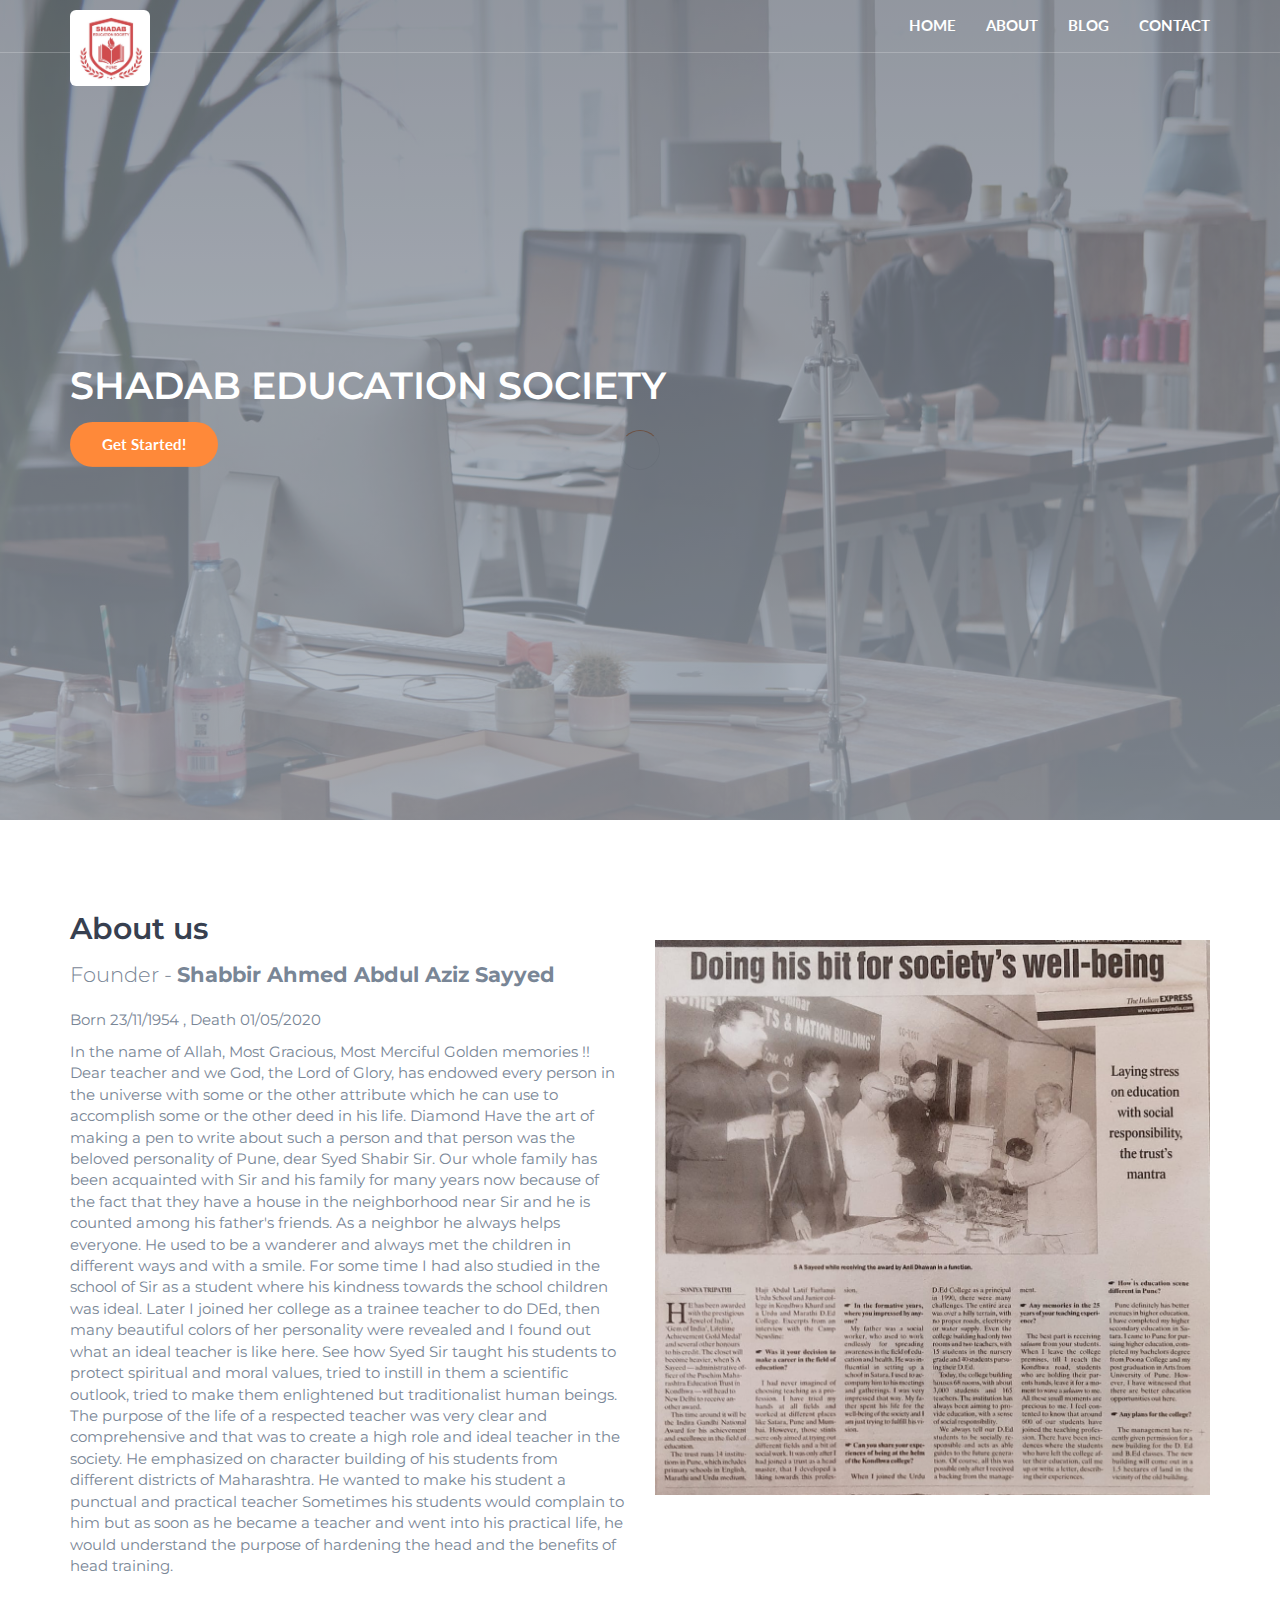
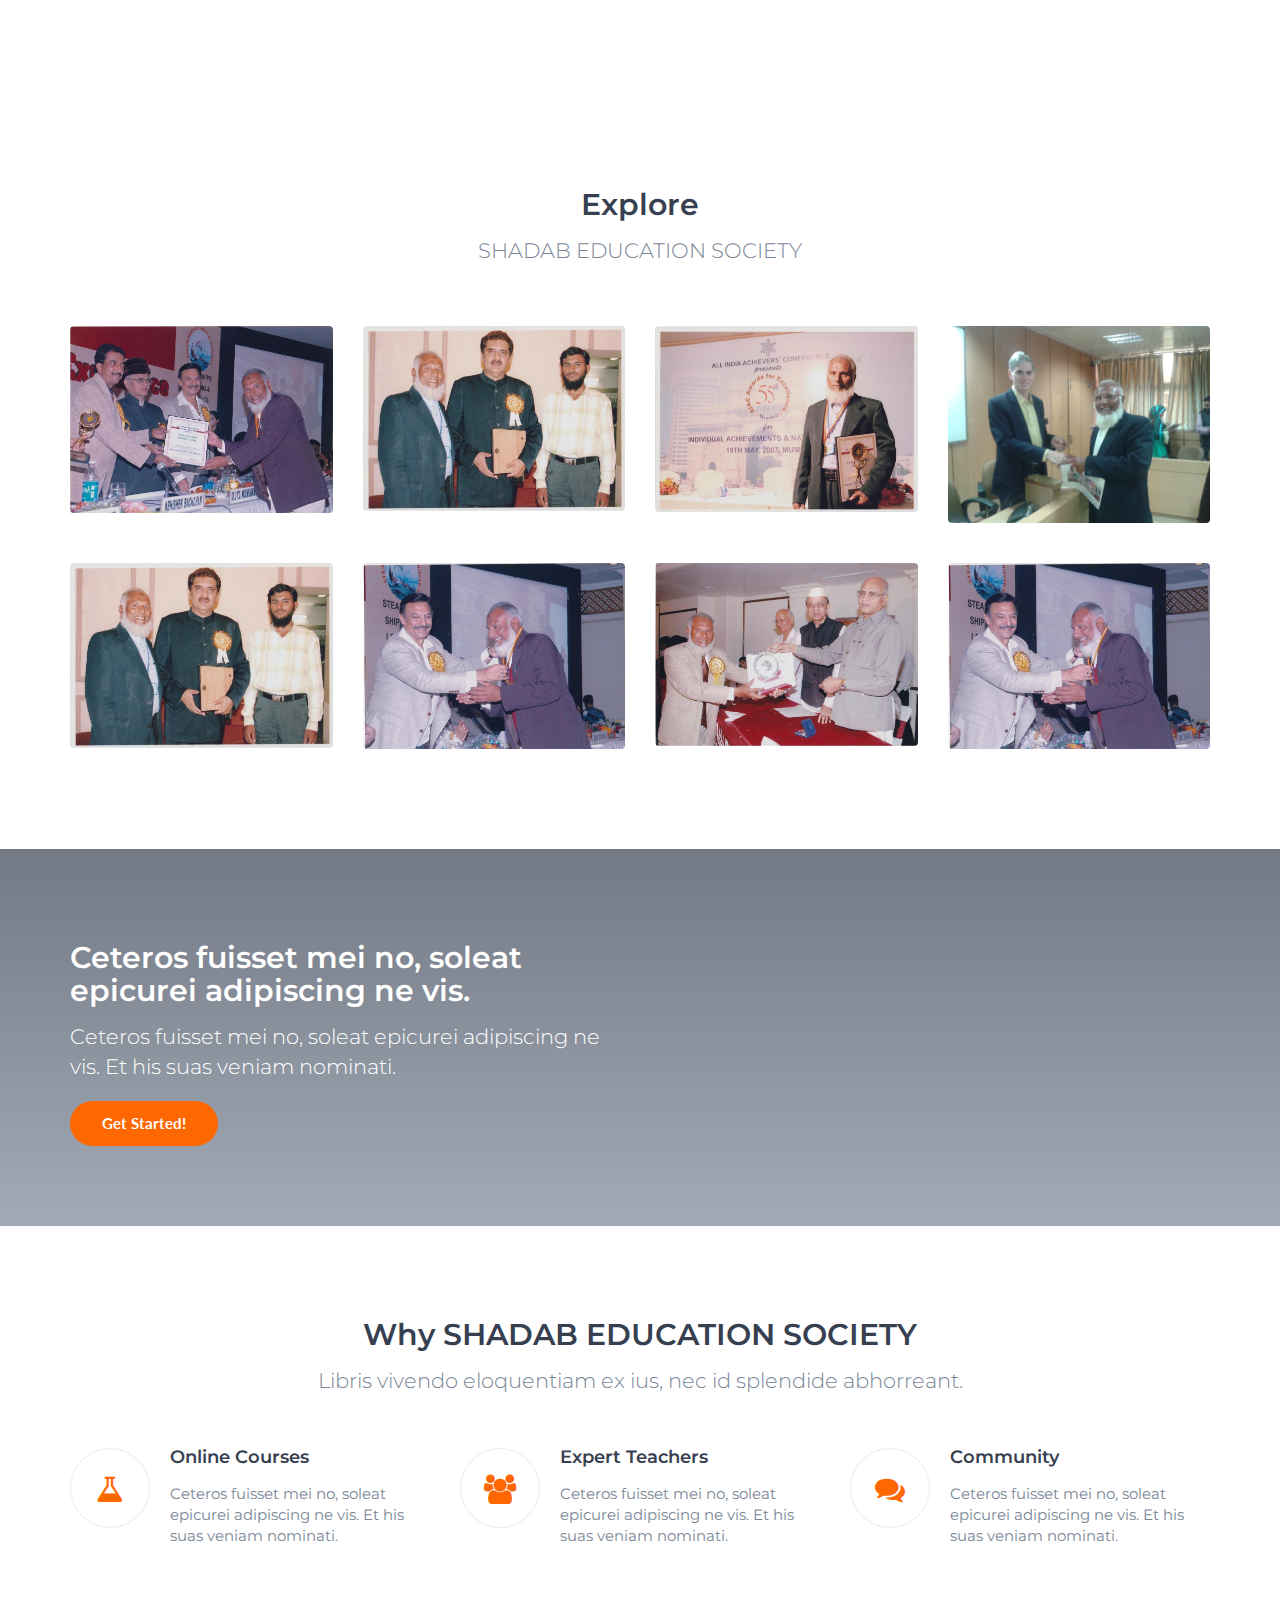
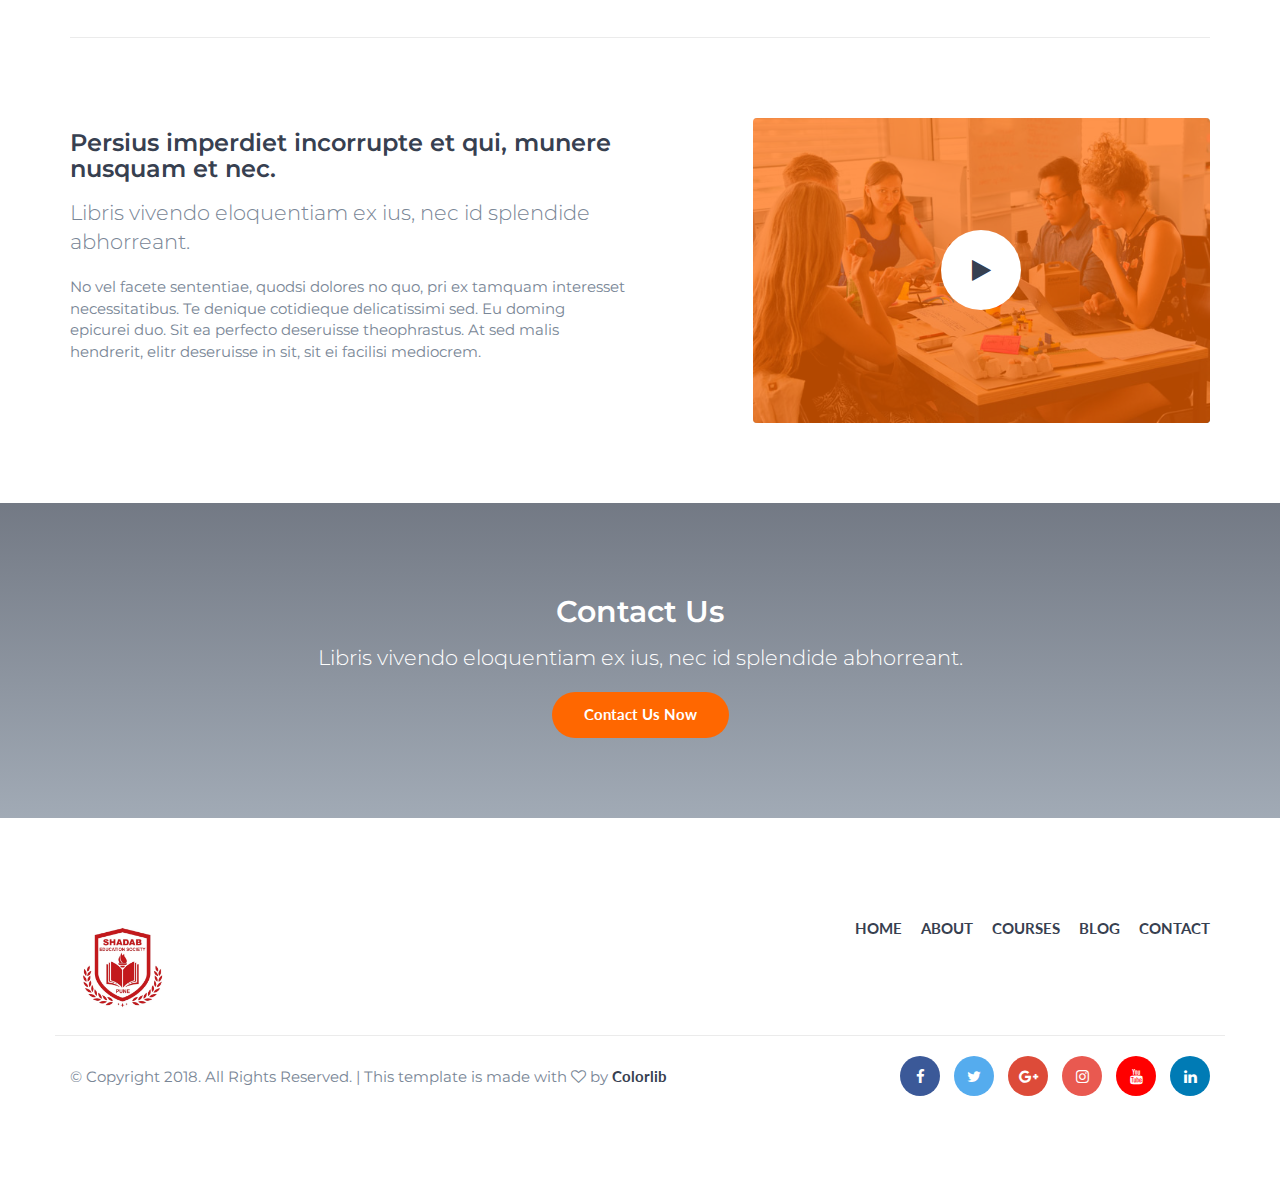
<file: index.html>
<!DOCTYPE html>
<html lang="en">
	<head>
		<meta charset="utf-8">
		<meta http-equiv="X-UA-Compatible" content="IE=edge">
		<meta name="viewport" content="width=device-width, initial-scale=1">
		 <!-- The above 3 meta tags *must* come first in the head; any other head content must come *after* these tags -->

		<title>SHADAB EDUCATION SOCIETY</title>

		<!-- Google font -->
		<link href="https://fonts.googleapis.com/css?family=Lato:700%7CMontserrat:400,600" rel="stylesheet">

		<!-- Bootstrap -->
		<link type="text/css" rel="stylesheet" href="css/bootstrap.min.css"/>

		<!-- Font Awesome Icon -->
		<link rel="stylesheet" href="css/font-awesome.min.css">

		<!-- Custom stlylesheet -->
		<link type="text/css" rel="stylesheet" href="css/style.css"/>

		<!-- HTML5 shim and Respond.js for IE8 support of HTML5 elements and media queries -->
		<!-- WARNING: Respond.js doesn't work if you view the page via file:// -->
		<!--[if lt IE 9]>
		  <script src="https://oss.maxcdn.com/html5shiv/3.7.3/html5shiv.min.js"></script>
		  <script src="https://oss.maxcdn.com/respond/1.4.2/respond.min.js"></script>
		<![endif]-->

    </head>
	<body>

		<!-- Header -->
		<header id="header" class="transparent-nav">
			<div class="container">

				<div class="navbar-header">
					<!-- Logo -->
					<div class="navbar-brand">
						<a class="logo" href="index.html">
							<img src="./img/logo.jpeg" alt="logo">
						</a>
					</div>
					<!-- /Logo -->

					<!-- Mobile toggle -->
					<button class="navbar-toggle">
						<span></span>
					</button>
					<!-- /Mobile toggle -->
				</div>

				<!-- Navigation -->
				<nav id="nav">
					<ul class="main-menu nav navbar-nav navbar-right">
						<li><a href="index.html">Home</a></li>
						<li><a href="#about">About</a></li>
						<!-- <li><a href="#">Courses</a></li> -->
						<li><a href="#">Blog</a></li>
						<li><a href="contact.html">Contact</a></li>
					</ul>
				</nav>
				<!-- /Navigation -->

			</div>
		</header>
		<!-- /Header -->

		<!-- Home -->
		<div id="home" class="hero-area">

			<!-- Backgound Image -->
			<div class="bg-image bg-parallax overlay" style="background-image:url(./img/home-background.jpg)"></div>
			<!-- /Backgound Image -->

			<div class="home-wrapper">
				<div class="container">
					<div class="row">
						<div class="col-md-8">
							<h1 class="white-text">SHADAB EDUCATION SOCIETY</h1>
							<!-- <p class="lead white-text">Founder -
								<b>Shabbir Ahmed Abdul Aziz Sayyed</b></p>
								<p>	<small>Born 23/11/1954 , Death 01/05/2020</small></p> -->
							<a class="main-button icon-button" href="#">Get Started!</a>
						</div>
					</div>
				</div>
			</div>

		</div>
		<!-- /Home -->

		<!-- About -->
		<div id="about" class="section">

			<!-- container -->
			<div class="container">

				<!-- row -->
				<div class="row">

					<div class="col-md-6">
						<div class="section-header">
							<h2>About us</h2>
							<p class="lead">Founder -
								<b>Shabbir Ahmed Abdul Aziz Sayyed</b></p>
								<p>Born 23/11/1954 , Death 01/05/2020</p>
								<p>
									In the name of Allah, Most Gracious, Most Merciful
                     Golden memories !! Dear teacher and we

God, the Lord of Glory, has endowed every person in the universe with some or the other attribute which he can use to accomplish some or the other deed in his life. Diamond Have the art of making a pen to write about such a person and that person was the beloved personality of Pune, dear Syed Shabir Sir.
Our whole family has been acquainted with Sir and his family for many years now because of the fact that they have a house in the neighborhood near Sir and he is counted among his father's friends. As a neighbor he always helps everyone.
He used to be a wanderer and always met the children in different ways and with a smile. For some time I had also studied in the school of Sir as a student where his kindness towards the school children was ideal. Later I joined her college as a trainee teacher to do DEd, then many beautiful colors of her personality were revealed and I found out what an ideal teacher is like here.
See how Syed Sir taught his students to protect spiritual and moral values, tried to instill in them a scientific outlook, tried to make them enlightened but traditionalist human beings.
The purpose of the life of a respected teacher was very clear and comprehensive and that was to create a high role and ideal teacher in the society. He emphasized on character building of his students from different districts of Maharashtra. He wanted to make his student a punctual and practical teacher Sometimes his students would complain to him but as soon as he became a teacher and went into his practical life, he would understand the purpose of hardening the head and the benefits of head training.
								</p>
						</div>

						<!-- feature
						<div class="feature">
							<i class="feature-icon fa fa-flask"></i>
							<div class="feature-content">
								<h4>Online Courses </h4>
								<p>Ceteros fuisset mei no, soleat epicurei adipiscing ne vis. Et his suas veniam nominati.</p>
							</div>
						</div>
						<!-- /feature -->

						<!-- feature -->
						<!-- <div class="feature">
							<i class="feature-icon fa fa-users"></i>
							<div class="feature-content">
								<h4>Expert Teachers</h4>
								<p>Ceteros fuisset mei no, soleat epicurei adipiscing ne vis. Et his suas veniam nominati.</p>
							</div>
						</div> -->
						<!-- /feature -->

						<!-- feature -->
						<!-- <div class="feature">
							<i class="feature-icon fa fa-comments"></i>
							<div class="feature-content">
								<h4>Community</h4>
								<p>Ceteros fuisset mei no, soleat epicurei adipiscing ne vis. Et his suas veniam nominati.</p>
							</div>
						</div> -->
						<!-- /feature --> 

					</div>

					<div class="col-md-6">
						<div class="about-img">
							<img src="./img/pic1.jpeg" alt="">
						</div>
					</div>

				</div>
				<!-- row -->

			</div>
			<!-- container -->
		</div>
		<!-- /About -->

		<!-- Courses -->
		<div id="courses" class="section">

			<!-- container -->
			<div class="container">

				<!-- row -->
				<div class="row">
					<div class="section-header text-center">
						<h2>Explore</h2>
						<p class="lead">SHADAB EDUCATION SOCIETY</p>
					</div>
				</div>
				<!-- /row -->

				<!-- courses -->
				<div id="courses-wrapper">

					<!-- row -->
					<div class="row">

						<!-- single course -->
						<div class="col-md-3 col-sm-6 col-xs-6">
							<div class="course">
								<a href="https://taleemisafar.blogspot.com/2020/10/blog-post.html" target="_blank" class="course-img">
									<img src="./img/link1.jpeg" alt="">
									<i class="course-link-icon fa fa-link"></i>
								</a>
								<!-- <a class="course-title" href="#">Beginner to Pro in Excel: Financial Modeling and Valuation</a>
								<div class="course-details">
									<span class="course-category">Business</span>
									<span class="course-price course-free">Free</span>
								</div> -->
							</div>
						</div>
						<!-- /single course -->

						<!-- single course -->
						<div class="col-md-3 col-sm-6 col-xs-6">
							<div class="course">
								<a href="https://taleemisafar.blogspot.com/2020/11/blog-post_10.html?m=1" target="_blank" class="course-img">
									<img src="./img/link2.jpeg" alt="">
									<i class="course-link-icon fa fa-link"></i>
								</a>
								<!-- <a class="course-title" href="#">Introduction to CSS </a>
								<div class="course-details">
									<span class="course-category">Web Design</span>
									<span class="course-price course-premium">Premium</span>
								</div> -->
							</div>
						</div>
						<!-- /single course -->

						<!-- single course -->
						<div class="col-md-3 col-sm-6 col-xs-6">
							<div class="course">
								<a href="https://taleemisafar.blogspot.com/2020/11/blog-post_10.html?m=1" target="_blank"  class="course-img">
									<img src="./img/link5.jpeg" alt="">
									<i class="course-link-icon fa fa-link"></i>
								</a>
								<!-- <a class="course-title" href="#">The Ultimate Drawing Course | From Beginner To Advanced</a> -->
								<!-- <div class="course-details">
									<span class="course-category">Drawing</span>
									<span class="course-price course-premium">Premium</span>
								</div> -->
							</div>
						</div>
						<!-- /single course -->

						<div class="col-md-3 col-sm-6 col-xs-6">
							<div class="course">
								<a href="https://taleemisafar.blogspot.com/2020/10/blog-post.html" target="_blank"  class="course-img">
									<img src="./img/link4.jpeg" alt="">
									<i class="course-link-icon fa fa-link"></i>
								</a>
								<!-- <a class="course-title" href="#">The Complete Web Development Course</a>
								<div class="course-details">
									<span class="course-category">Web Development</span>
									<span class="course-price course-free">Free</span>
								</div> -->
							</div>
						</div>
						<!-- /single course -->

					</div>
					<!-- /row -->

					<!-- row -->
					<div class="row">

						<!-- single course -->
						<div class="col-md-3 col-sm-6 col-xs-6">
							<div class="course">
								<a href="https://taleemisafar.blogspot.com/2020/10/blog-post.html" target="_blank"  class="course-img">
									<img src="./img/link6.jpeg" alt="">
									<i class="course-link-icon fa fa-link"></i>
								</a>
								<!-- <a class="course-title" href="#">PHP Tips, Tricks, and Techniques</a>
								<div class="course-details">
									<span class="course-category">Web Development</span>
									<span class="course-price course-free">Free</span>
								</div> -->
							</div>
						</div>
						<!-- /single course -->

						<!-- single course -->
						<div class="col-md-3 col-sm-6 col-xs-6">
							<div class="course">
								<a href="https://taleemisafar.blogspot.com/2020/11/blog-post_10.html?m=1" target="_blank"  class="course-img">
									<img src="./img/link7.jpeg" alt="">
									<i class="course-link-icon fa fa-link"></i>
								</a>
								<!-- <a class="course-title" href="#">All You Need To Know About Web Design</a>
								<div class="course-details">
									<span class="course-category">Web Design</span>
									<span class="course-price course-free">Free</span>
								</div> -->
							</div>
						</div>
						<!-- /single course -->

						<!-- single course -->
						<div class="col-md-3 col-sm-6 col-xs-6">
							<div class="course">
								<a href="https://taleemisafar.blogspot.com/2020/10/blog-post.html" target="_blank"  class="course-img">
									<img src="./img/link8.jpeg" alt="">
									<i class="course-link-icon fa fa-link"></i>
								</a>
								<!-- <a class="course-title" href="#">How to Get Started in Photography</a>
								<div class="course-details">
									<span class="course-category">Photography</span>
									<span class="course-price course-free">Free</span>
								</div> -->
							</div>
						</div>
						<!-- /single course -->


						<!-- single course -->
						<div class="col-md-3 col-sm-6 col-xs-6">
							<div class="course">
								<a href="https://taleemisafar.blogspot.com/2020/11/blog-post_10.html?m=1" target="_blank"  class="course-img">
									<img src="./img/link9.jpeg" alt="">
									<i class="course-link-icon fa fa-link"></i>
								</a>
								<!-- <a class="course-title" href="#">Typography From A to Z</a>
								<div class="course-details">
									<span class="course-category">Typography</span>
									<span class="course-price course-free">Free</span>
								</div> -->
							</div>
						</div>
						<!-- /single course -->

					</div>
					<!-- /row -->

				</div>
				<!-- /courses -->

				<!-- <div class="row">
					<div class="center-btn">
						<a class="main-button icon-button" href="#">More Courses</a>
					</div>
				</div> -->

			</div>
			<!-- container -->

		</div>
		<!-- /Courses -->

		<!-- Call To Action -->
		<div id="cta" class="section">

			<!-- Backgound Image -->
			<div class="bg-image bg-parallax overlay" style="background-image:url(./img/cta1-background.jpg)"></div>
			<!-- /Backgound Image -->

			<!-- container -->
			<div class="container">

				<!-- row -->
				<div class="row">

					<div class="col-md-6">
						<h2 class="white-text">Ceteros fuisset mei no, soleat epicurei adipiscing ne vis.</h2>
						<p class="lead white-text">Ceteros fuisset mei no, soleat epicurei adipiscing ne vis. Et his suas veniam nominati.</p>
						<a class="main-button icon-button" href="#">Get Started!</a>
					</div>

				</div>
				<!-- /row -->

			</div>
			<!-- /container -->

		</div>
		<!-- /Call To Action -->

		<!-- Why us -->
		<div id="why-us" class="section">

			<!-- container -->
			<div class="container">

				<!-- row -->
				<div class="row">
					<div class="section-header text-center">
						<h2>Why SHADAB EDUCATION SOCIETY </h2>
						<p class="lead">Libris vivendo eloquentiam ex ius, nec id splendide abhorreant.</p>
					</div>

					<!-- feature -->
					<div class="col-md-4">
						<div class="feature">
							<i class="feature-icon fa fa-flask"></i>
							<div class="feature-content">
								<h4>Online Courses</h4>
								<p>Ceteros fuisset mei no, soleat epicurei adipiscing ne vis. Et his suas veniam nominati.</p>
							</div>
						</div>
					</div>
					<!-- /feature -->

					<!-- feature -->
					<div class="col-md-4">
						<div class="feature">
							<i class="feature-icon fa fa-users"></i>
							<div class="feature-content">
								<h4>Expert Teachers</h4>
								<p>Ceteros fuisset mei no, soleat epicurei adipiscing ne vis. Et his suas veniam nominati.</p>
							</div>
						</div>
					</div>
					<!-- /feature -->

					<!-- feature -->
					<div class="col-md-4">
						<div class="feature">
							<i class="feature-icon fa fa-comments"></i>
							<div class="feature-content">
								<h4>Community</h4>
								<p>Ceteros fuisset mei no, soleat epicurei adipiscing ne vis. Et his suas veniam nominati.</p>
							</div>
						</div>
					</div>
					<!-- /feature -->

				</div>
				<!-- /row -->

				<hr class="section-hr">

				<!-- row -->
				<div class="row">

					<div class="col-md-6">
						<h3>Persius imperdiet incorrupte et qui, munere nusquam et nec.</h3>
						<p class="lead">Libris vivendo eloquentiam ex ius, nec id splendide abhorreant.</p>
						<p>No vel facete sententiae, quodsi dolores no quo, pri ex tamquam interesset necessitatibus. Te denique cotidieque delicatissimi sed. Eu doming epicurei duo. Sit ea perfecto deseruisse theophrastus. At sed malis hendrerit, elitr deseruisse in sit, sit ei facilisi mediocrem.</p>
					</div>

					<div class="col-md-5 col-md-offset-1">
						<a class="about-video" href="#">
							<img src="./img/about-video.jpg" alt="">
							<i class="play-icon fa fa-play"></i>
						</a>
					</div>

				</div>
				<!-- /row -->

			</div>
			<!-- /container -->

		</div>
		<!-- /Why us -->

		<!-- Contact CTA -->
		<div id="contact-cta" class="section">

			<!-- Backgound Image -->
			<div class="bg-image bg-parallax overlay" style="background-image:url(./img/cta2-background.jpg)"></div>
			<!-- Backgound Image -->

			<!-- container -->
			<div class="container">

				<!-- row -->
				<div class="row">

					<div class="col-md-8 col-md-offset-2 text-center">
						<h2 class="white-text">Contact Us</h2>
						<p class="lead white-text">Libris vivendo eloquentiam ex ius, nec id splendide abhorreant.</p>
						<a class="main-button icon-button" href="contact.html">Contact Us Now</a>
					</div>

				</div>
				<!-- /row -->

			</div>
			<!-- /container -->

		</div>
		<!-- /Contact CTA -->

		<!-- Footer -->
		<footer id="footer" class="section">

			<!-- container -->
			<div class="container">

				<!-- row -->
				<div class="row">

					<!-- footer logo -->
					<div class="col-md-6">
						<div class="footer-logo">
							<a class="logo" href="index.html">
								<img src="./img/logo.jpeg" alt="logo" class="logo-footer">
							</a>
						</div>
					</div>
					<!-- footer logo -->

					<!-- footer nav -->
					<div class="col-md-6">
						<ul class="footer-nav">
							<li><a href="index.html">Home</a></li>
							<li><a href="#">About</a></li>
							<li><a href="#">Courses</a></li>
							<li><a href="blog.html">Blog</a></li>
							<li><a href="contact.html">Contact</a></li>
						</ul>
					</div>
					<!-- /footer nav -->

				</div>
				<!-- /row -->

				<!-- row -->
				<div id="bottom-footer" class="row">

					<!-- social -->
					<div class="col-md-4 col-md-push-8">
						<ul class="footer-social">
							<li><a href="#" class="facebook"><i class="fa fa-facebook"></i></a></li>
							<li><a href="#" class="twitter"><i class="fa fa-twitter"></i></a></li>
							<li><a href="#" class="google-plus"><i class="fa fa-google-plus"></i></a></li>
							<li><a href="#" class="instagram"><i class="fa fa-instagram"></i></a></li>
							<li><a href="#" class="youtube"><i class="fa fa-youtube"></i></a></li>
							<li><a href="#" class="linkedin"><i class="fa fa-linkedin"></i></a></li>
						</ul>
					</div>
					<!-- /social -->

					<!-- copyright -->
					<div class="col-md-8 col-md-pull-4">
						<div class="footer-copyright">
							<span>&copy; Copyright 2018. All Rights Reserved. | This template is made with <i class="fa fa-heart-o" aria-hidden="true"></i> by <a href="https://colorlib.com">Colorlib</a></span>
						</div>
					</div>
					<!-- /copyright -->

				</div>
				<!-- row -->

			</div>
			<!-- /container -->

		</footer>
		<!-- /Footer -->

		<!-- preloader -->
		<div id='preloader'><div class='preloader'></div></div>
		<!-- /preloader -->


		<!-- jQuery Plugins -->
		<script type="text/javascript" src="js/jquery.min.js"></script>
		<script type="text/javascript" src="js/bootstrap.min.js"></script>
		<script type="text/javascript" src="js/main.js"></script>

	</body>
</html>
</file>
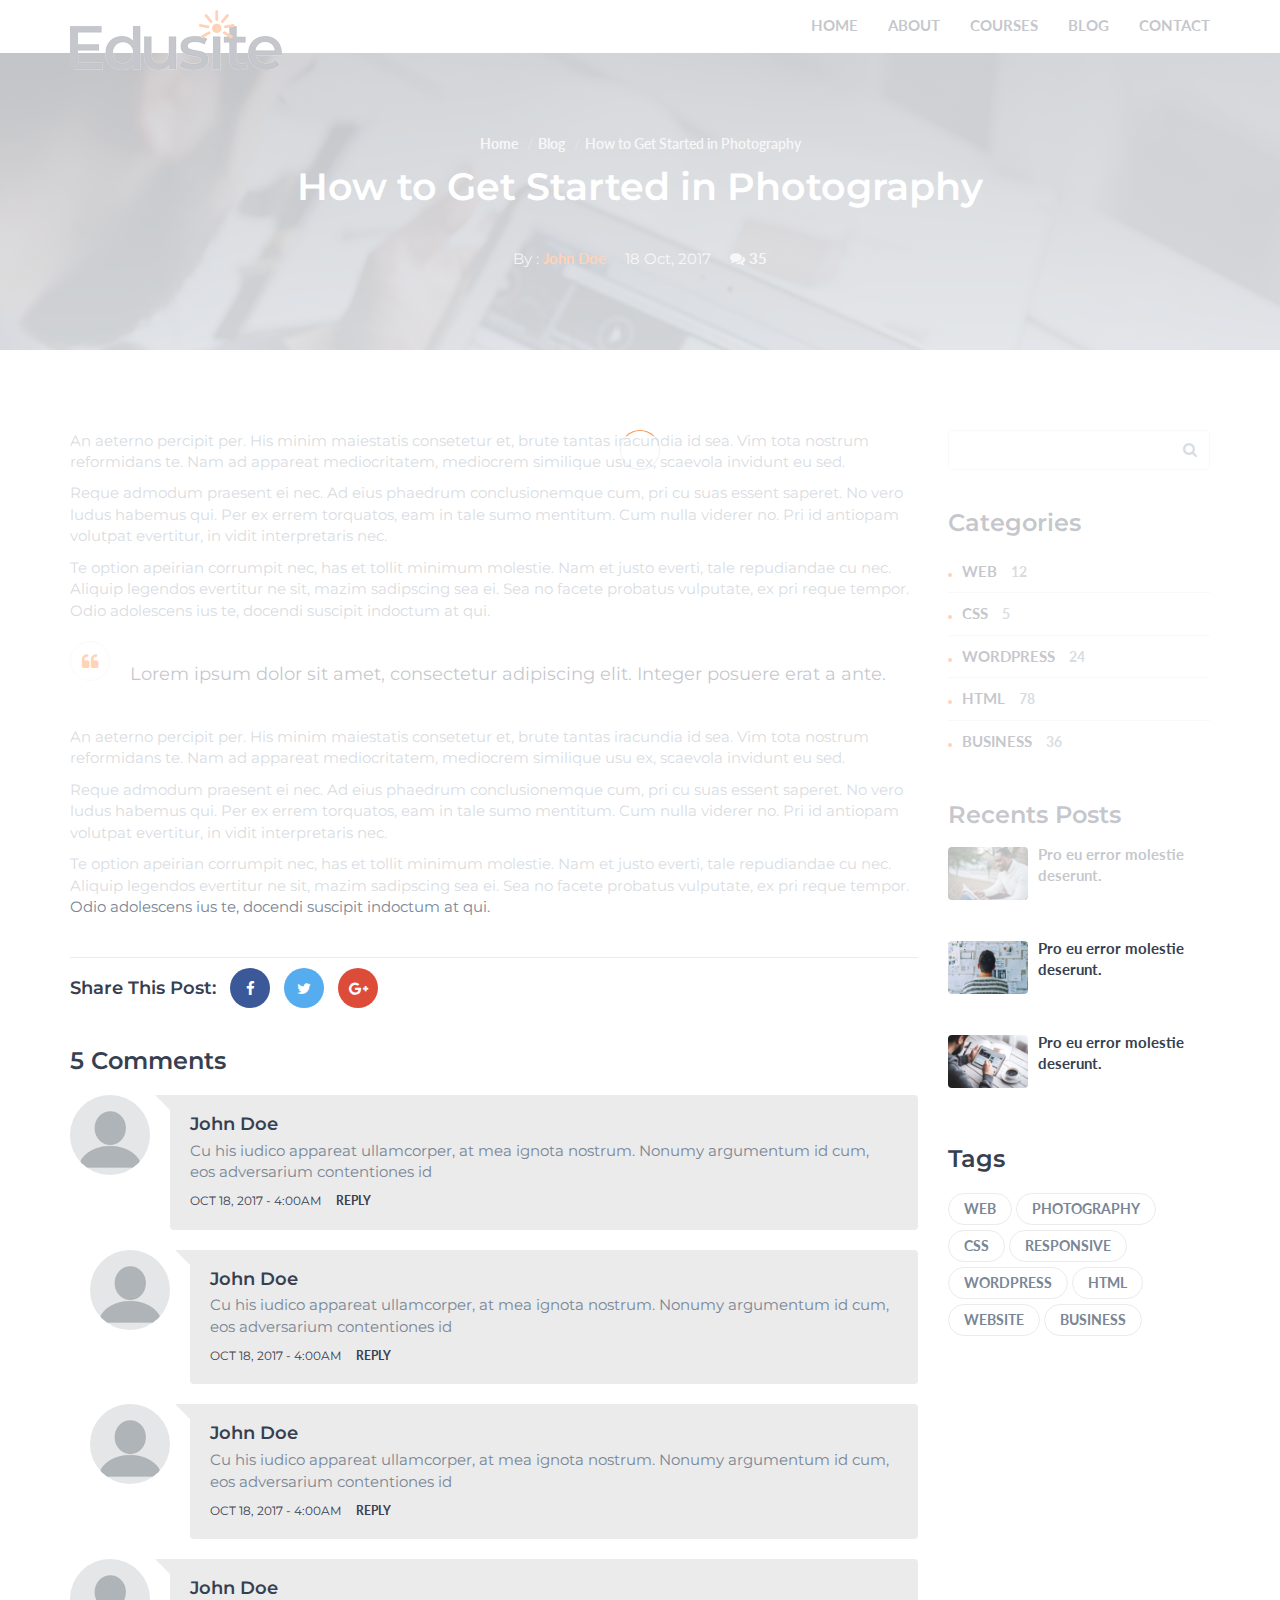
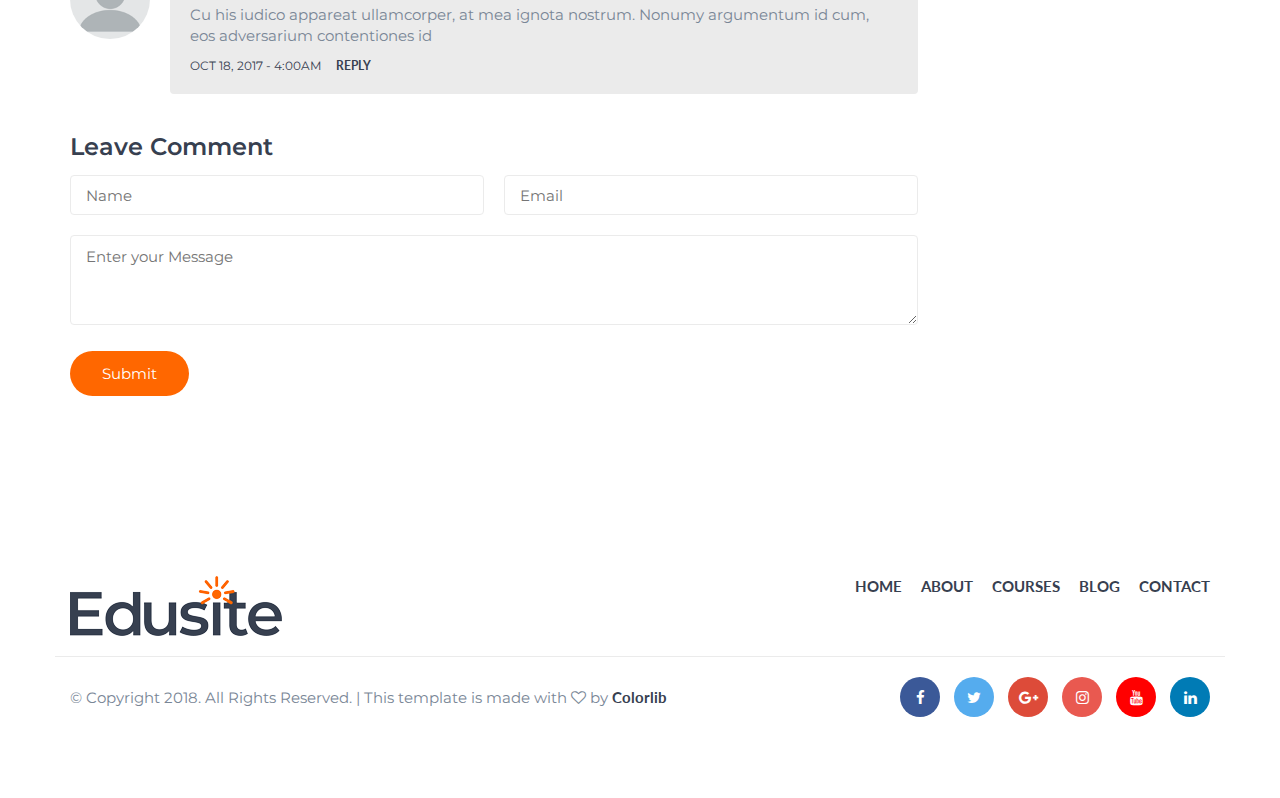
<file: blog-post.html>
<!DOCTYPE html>
<html lang="en">
	<head>
		<meta charset="utf-8">
		<meta http-equiv="X-UA-Compatible" content="IE=edge">
		<meta name="viewport" content="width=device-width, initial-scale=1">
		 <!-- The above 3 meta tags *must* come first in the head; any other head content must come *after* these tags -->

		<title>HTML Education Template</title>

		<!-- Google font -->
		<link href="https://fonts.googleapis.com/css?family=Lato:700%7CMontserrat:400,600" rel="stylesheet">

		<!-- Bootstrap -->
		<link type="text/css" rel="stylesheet" href="css/bootstrap.min.css"/>

		<!-- Font Awesome Icon -->
		<link rel="stylesheet" href="css/font-awesome.min.css">

		<!-- Custom stlylesheet -->
		<link type="text/css" rel="stylesheet" href="css/style.css"/>

		<!-- HTML5 shim and Respond.js for IE8 support of HTML5 elements and media queries -->
		<!-- WARNING: Respond.js doesn't work if you view the page via file:// -->
		<!--[if lt IE 9]>
		  <script src="https://oss.maxcdn.com/html5shiv/3.7.3/html5shiv.min.js"></script>
		  <script src="https://oss.maxcdn.com/respond/1.4.2/respond.min.js"></script>
		<![endif]-->

    </head>
	<body>

		<!-- Header -->
		<header id="header">
			<div class="container">

				<div class="navbar-header">
					<!-- Logo -->
					<div class="navbar-brand">
						<a class="logo" href="index.html">
							<img src="./img/logo.png" alt="logo">
						</a>
					</div>
					<!-- /Logo -->

					<!-- Mobile toggle -->
					<button class="navbar-toggle">
						<span></span>
					</button>
					<!-- /Mobile toggle -->
				</div>

				<!-- Navigation -->
				<nav id="nav">
					<ul class="main-menu nav navbar-nav navbar-right">
						<li><a href="index.html">Home</a></li>
						<li><a href="#">About</a></li>
						<li><a href="#">Courses</a></li>
						<li><a href="blog.html">Blog</a></li>
						<li><a href="contact.html">Contact</a></li>
					</ul>
				</nav>
				<!-- /Navigation -->

			</div>
		</header>
		<!-- /Header -->

		<!-- Hero-area -->
		<div class="hero-area section">

			<!-- Backgound Image -->
			<div class="bg-image bg-parallax overlay" style="background-image:url(./img/blog-post-background.jpg)"></div>
			<!-- /Backgound Image -->

			<div class="container">
				<div class="row">
					<div class="col-md-10 col-md-offset-1 text-center">
						<ul class="hero-area-tree">
							<li><a href="index.html">Home</a></li>
							<li><a href="blog.html">Blog</a></li>
							<li>How to Get Started in Photography</li>
						</ul>
						<h1 class="white-text">How to Get Started in Photography</h1>
						<ul class="blog-post-meta">
							<li class="blog-meta-author">By : <a href="#">John Doe</a></li>
							<li>18 Oct, 2017</li>
							<li class="blog-meta-comments"><a href="#"><i class="fa fa-comments"></i> 35</a></li>
						</ul>
					</div>
				</div>
			</div>

		</div>
		<!-- /Hero-area -->

		<!-- Blog -->
		<div id="blog" class="section">

			<!-- container -->
			<div class="container">

				<!-- row -->
				<div class="row">

					<!-- main blog -->
					<div id="main" class="col-md-9">

						<!-- blog post -->
						<div class="blog-post">
							<p>An aeterno percipit per. His minim maiestatis consetetur et, brute tantas iracundia id sea. Vim tota nostrum reformidans te. Nam ad appareat mediocritatem, mediocrem similique usu ex, scaevola invidunt eu sed.</p>
							<p>Reque admodum praesent ei nec. Ad eius phaedrum conclusionemque cum, pri cu suas essent saperet. No vero ludus habemus qui. Per ex errem torquatos, eam in tale sumo mentitum. Cum nulla viderer no. Pri id antiopam volutpat evertitur, in vidit interpretaris nec.</p>
							<p>Te option apeirian corrumpit nec, has et tollit minimum molestie. Nam et justo everti, tale repudiandae cu nec. Aliquip legendos evertitur ne sit, mazim sadipscing sea ei. Sea no facete probatus vulputate, ex pri reque tempor. Odio adolescens ius te, docendi suscipit indoctum at qui.</p>
							<blockquote>
							  <p>Lorem ipsum dolor sit amet, consectetur adipiscing elit. Integer posuere erat a ante.</p>
							</blockquote>
							<p>An aeterno percipit per. His minim maiestatis consetetur et, brute tantas iracundia id sea. Vim tota nostrum reformidans te. Nam ad appareat mediocritatem, mediocrem similique usu ex, scaevola invidunt eu sed.</p>
							<p>Reque admodum praesent ei nec. Ad eius phaedrum conclusionemque cum, pri cu suas essent saperet. No vero ludus habemus qui. Per ex errem torquatos, eam in tale sumo mentitum. Cum nulla viderer no. Pri id antiopam volutpat evertitur, in vidit interpretaris nec.</p>
							<p>Te option apeirian corrumpit nec, has et tollit minimum molestie. Nam et justo everti, tale repudiandae cu nec. Aliquip legendos evertitur ne sit, mazim sadipscing sea ei. Sea no facete probatus vulputate, ex pri reque tempor. Odio adolescens ius te, docendi suscipit indoctum at qui.</p>
						</div>
						<!-- /blog post -->

						<!-- blog share -->
						<div class="blog-share">
							<h4>Share This Post:</h4>
							<a href="#" class="facebook"><i class="fa fa-facebook"></i></a>
							<a href="#" class="twitter"><i class="fa fa-twitter"></i></a>
							<a href="#" class="google-plus"><i class="fa fa-google-plus"></i></a>
						</div>
						<!-- /blog share -->

						<!-- blog comments -->
						<div class="blog-comments">
							<h3>5 Comments</h3>

							<!-- single comment -->
							<div class="media">
								<div class="media-left">
									<img src="./img/avatar.png" alt="">
								</div>
								<div class="media-body">
									<h4 class="media-heading">John Doe</h4>
									<p>Cu his iudico appareat ullamcorper, at mea ignota nostrum. Nonumy argumentum id cum, eos adversarium contentiones id</p>
									<div class="date-reply"><span>Oct 18, 2017 - 4:00AM</span><a href="#" class="reply">Reply</a></div>
								</div>

								<!-- comment reply -->
								<div class="media">
									<div class="media-left">
										<img src="./img/avatar.png" alt="">
									</div>
									<div class="media-body">
										<h4 class="media-heading">John Doe</h4>
										<p>Cu his iudico appareat ullamcorper, at mea ignota nostrum. Nonumy argumentum id cum, eos adversarium contentiones id</p>
										<div class="date-reply"><span>Oct 18, 2017 - 4:00AM</span><a href="#" class="reply">Reply</a></div>
									</div>
								</div>
								<!-- /comment reply -->

								<!-- comment reply -->
								<div class="media">
									<div class="media-left">
										<img src="./img/avatar.png" alt="">
									</div>
									<div class="media-body">
										<h4 class="media-heading">John Doe</h4>
										<p>Cu his iudico appareat ullamcorper, at mea ignota nostrum. Nonumy argumentum id cum, eos adversarium contentiones id</p>
										<div class="date-reply"><span>Oct 18, 2017 - 4:00AM</span><a href="#" class="reply">Reply</a></div>
									</div>
								</div>
								<!-- /comment reply -->

							</div>
							<!-- /single comment -->

							<!-- single comment -->
							<div class="media">
								<div class="media-left">
									<img src="./img/avatar.png" alt="">
								</div>
								<div class="media-body">
									<h4 class="media-heading">John Doe</h4>
									<p>Cu his iudico appareat ullamcorper, at mea ignota nostrum. Nonumy argumentum id cum, eos adversarium contentiones id</p>
									<div class="date-reply"><span>Oct 18, 2017 - 4:00AM</span><a href="#" class="reply">Reply</a></div>
								</div>
							</div>
							<!-- /single comment -->

							<!-- blog reply form -->
							<div class="blog-reply-form">
								<h3>Leave Comment</h3>
								<form>
									<input class="input name-input" type="text" name="name" placeholder="Name">
									<input class="input email-input" type="email" name="email" placeholder="Email">
									<textarea class="input" name="message" placeholder="Enter your Message"></textarea>
									<button class="main-button icon-button">Submit</button>
								</form>
							</div>
							<!-- /blog reply form -->

						</div>
						<!-- /blog comments -->
					</div>
					<!-- /main blog -->

					<!-- aside blog -->
					<div id="aside" class="col-md-3">

						<!-- search widget -->
						<div class="widget search-widget">
							<form>
								<input class="input" type="text" name="search">
								<button><i class="fa fa-search"></i></button>
							</form>
						</div>
						<!-- /search widget -->

						<!-- category widget -->
						<div class="widget category-widget">
							<h3>Categories</h3>
							<a class="category" href="#">Web <span>12</span></a>
							<a class="category" href="#">Css <span>5</span></a>
							<a class="category" href="#">Wordpress <span>24</span></a>
							<a class="category" href="#">Html <span>78</span></a>
							<a class="category" href="#">Business <span>36</span></a>
						</div>
						<!-- /category widget -->

						<!-- posts widget -->
						<div class="widget posts-widget">
							<h3>Recents Posts</h3>

							<!-- single posts -->
							<div class="single-post">
								<a class="single-post-img" href="blog-post.html">
									<img src="./img/post01.jpg" alt="">
								</a>
								<a href="blog-post.html">Pro eu error molestie deserunt.</a>
								<p><small>By : John Doe .18 Oct, 2017</small></p>
							</div>
							<!-- /single posts -->

							<!-- single posts -->
							<div class="single-post">
								<a class="single-post-img" href="blog-post.html">
									<img src="./img/post02.jpg" alt="">
								</a>
								<a href="blog-post.html">Pro eu error molestie deserunt.</a>
								<p><small>By : John Doe .18 Oct, 2017</small></p>
							</div>
							<!-- /single posts -->

							<!-- single posts -->
							<div class="single-post">
								<a class="single-post-img" href="blog-post.html">
									<img src="./img/post03.jpg" alt="">
								</a>
								<a href="blog-post.html">Pro eu error molestie deserunt.</a>
								<p><small>By : John Doe .18 Oct, 2017</small></p>
							</div>
							<!-- /single posts -->

						</div>
						<!-- /posts widget -->

						<!-- tags widget -->
						<div class="widget tags-widget">
							<h3>Tags</h3>
							<a class="tag" href="#">Web</a>
							<a class="tag" href="#">Photography</a>
							<a class="tag" href="#">Css</a>
							<a class="tag" href="#">Responsive</a>
							<a class="tag" href="#">Wordpress</a>
							<a class="tag" href="#">Html</a>
							<a class="tag" href="#">Website</a>
							<a class="tag" href="#">Business</a>
						</div>
						<!-- /tags widget -->

					</div>
					<!-- /aside blog -->

				</div>
				<!-- row -->

			</div>
			<!-- container -->

		</div>
		<!-- /Blog -->

		<!-- Footer -->
		<footer id="footer" class="section">

			<!-- container -->
			<div class="container">

				<!-- row -->
				<div class="row">

					<!-- footer logo -->
					<div class="col-md-6">
						<div class="footer-logo">
							<a class="logo" href="index.html">
								<img src="./img/logo.png" alt="logo">
							</a>
						</div>
					</div>
					<!-- footer logo -->

					<!-- footer nav -->
					<div class="col-md-6">
						<ul class="footer-nav">
							<li><a href="index.html">Home</a></li>
							<li><a href="#">About</a></li>
							<li><a href="#">Courses</a></li>
							<li><a href="blog.html">Blog</a></li>
							<li><a href="contact.html">Contact</a></li>
						</ul>
					</div>
					<!-- /footer nav -->

				</div>
				<!-- /row -->

				<!-- row -->
				<div id="bottom-footer" class="row">

					<!-- social -->
					<div class="col-md-4 col-md-push-8">
						<ul class="footer-social">
							<li><a href="#" class="facebook"><i class="fa fa-facebook"></i></a></li>
							<li><a href="#" class="twitter"><i class="fa fa-twitter"></i></a></li>
							<li><a href="#" class="google-plus"><i class="fa fa-google-plus"></i></a></li>
							<li><a href="#" class="instagram"><i class="fa fa-instagram"></i></a></li>
							<li><a href="#" class="youtube"><i class="fa fa-youtube"></i></a></li>
							<li><a href="#" class="linkedin"><i class="fa fa-linkedin"></i></a></li>
						</ul>
					</div>
					<!-- /social -->

					<!-- copyright -->
					<div class="col-md-8 col-md-pull-4">
						<div class="footer-copyright">
							<span>&copy; Copyright 2018. All Rights Reserved. | This template is made with <i class="fa fa-heart-o" aria-hidden="true"></i> by <a href="https://colorlib.com">Colorlib</a></span>
						</div>
					</div>
					<!-- /copyright -->

				</div>
				<!-- row -->

			</div>
			<!-- /container -->

		</footer>
		<!-- /Footer -->

		<!-- preloader -->
		<div id='preloader'><div class='preloader'></div></div>
		<!-- /preloader -->


		<!-- jQuery Plugins -->
		<script type="text/javascript" src="js/jquery.min.js"></script>
		<script type="text/javascript" src="js/bootstrap.min.js"></script>
		<script type="text/javascript" src="js/main.js"></script>

	</body>
</html>
</file>
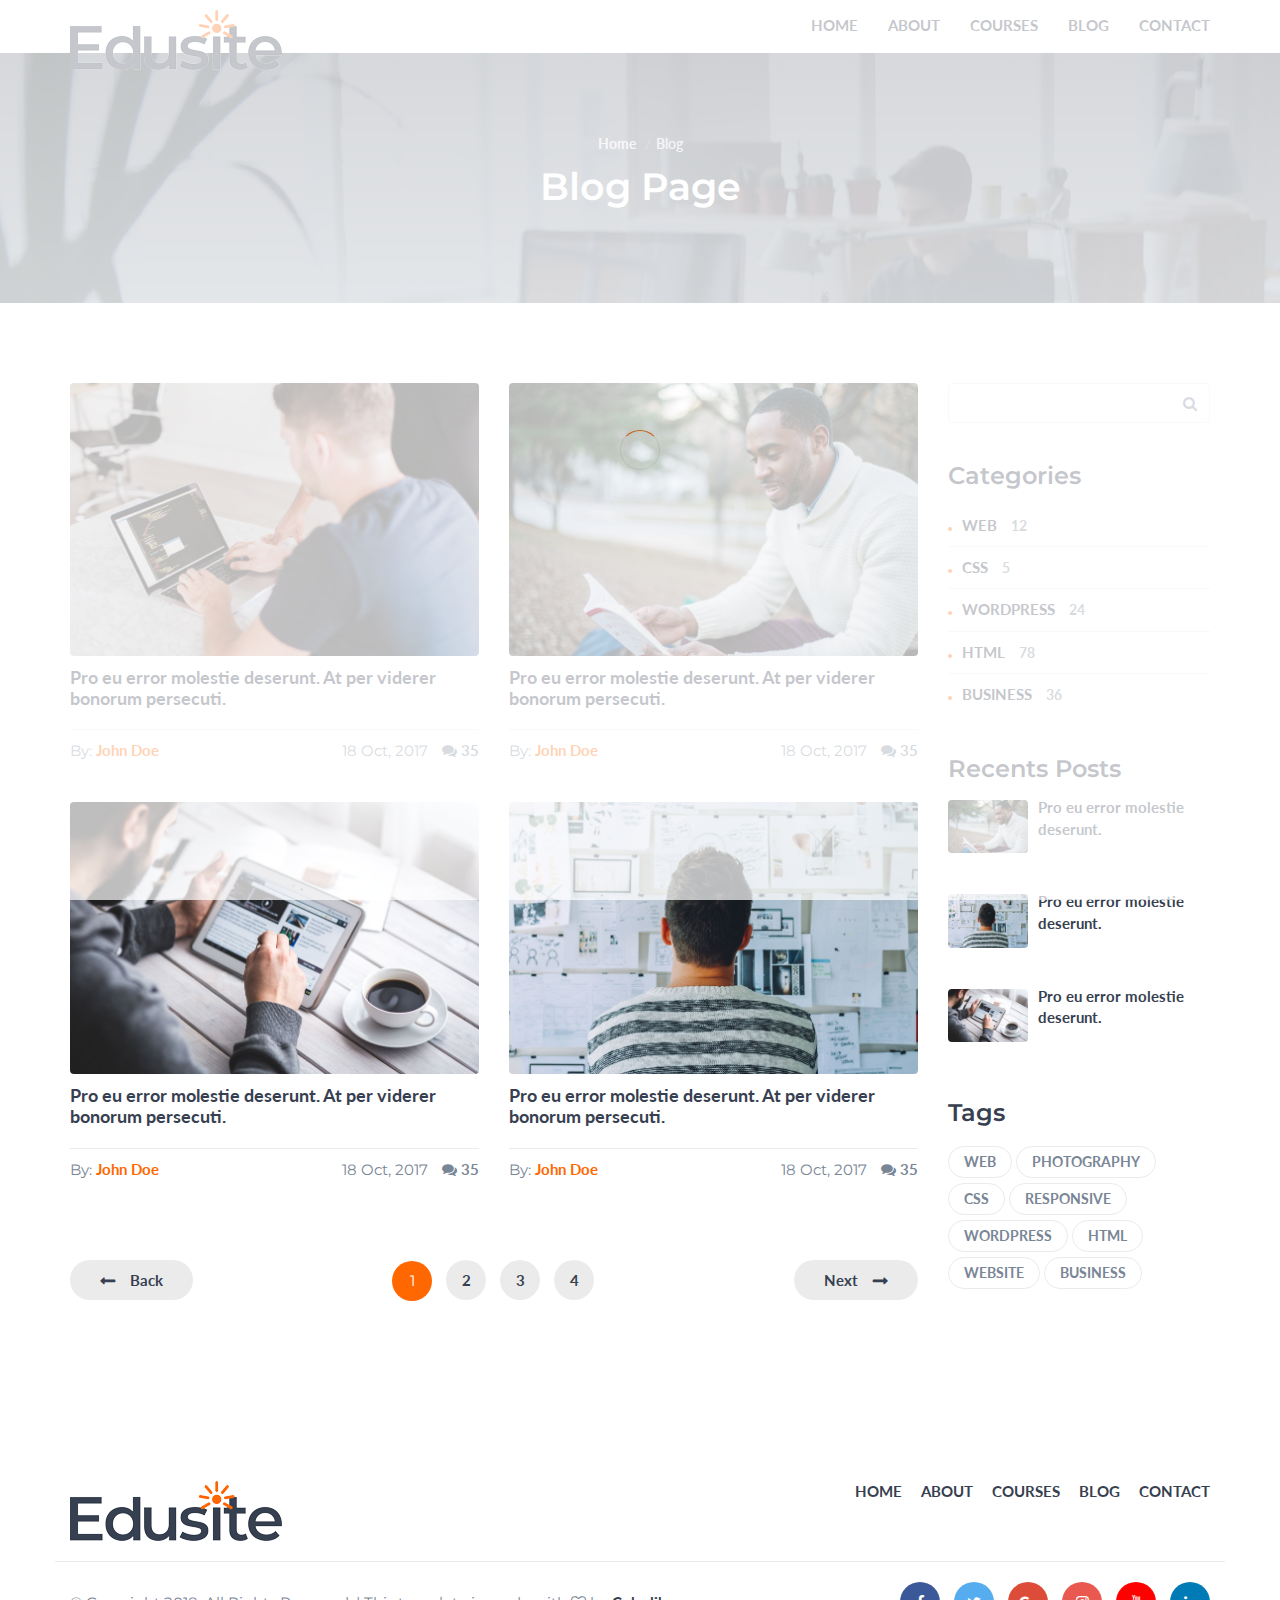
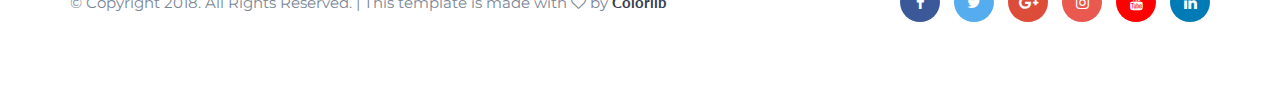
<file: blog.html>
<!DOCTYPE html>
<html lang="en">
	<head>
		<meta charset="utf-8">
		<meta http-equiv="X-UA-Compatible" content="IE=edge">
		<meta name="viewport" content="width=device-width, initial-scale=1">
		 <!-- The above 3 meta tags *must* come first in the head; any other head content must come *after* these tags -->

		<title>HTML Education Template</title>

		<!-- Google font -->
		<link href="https://fonts.googleapis.com/css?family=Lato:700%7CMontserrat:400,600" rel="stylesheet">

		<!-- Bootstrap -->
		<link type="text/css" rel="stylesheet" href="css/bootstrap.min.css"/>

		<!-- Font Awesome Icon -->
		<link rel="stylesheet" href="css/font-awesome.min.css">

		<!-- Custom stlylesheet -->
		<link type="text/css" rel="stylesheet" href="css/style.css"/>

		<!-- HTML5 shim and Respond.js for IE8 support of HTML5 elements and media queries -->
		<!-- WARNING: Respond.js doesn't work if you view the page via file:// -->
		<!--[if lt IE 9]>
		  <script src="https://oss.maxcdn.com/html5shiv/3.7.3/html5shiv.min.js"></script>
		  <script src="https://oss.maxcdn.com/respond/1.4.2/respond.min.js"></script>
		<![endif]-->

    </head>
	<body>

		<!-- Header -->
		<header id="header">
			<div class="container">

				<div class="navbar-header">
					<!-- Logo -->
					<div class="navbar-brand">
						<a class="logo" href="index.html">
							<img src="./img/logo.png" alt="logo">
						</a>
					</div>
					<!-- /Logo -->

					<!-- Mobile toggle -->
					<button class="navbar-toggle">
						<span></span>
					</button>
					<!-- /Mobile toggle -->
				</div>

				<!-- Navigation -->
				<nav id="nav">
					<ul class="main-menu nav navbar-nav navbar-right">
						<li><a href="index.html">Home</a></li>
						<li><a href="#">About</a></li>
						<li><a href="#">Courses</a></li>
						<li><a href="blog.html">Blog</a></li>
						<li><a href="contact.html">Contact</a></li>
					</ul>
				</nav>
				<!-- /Navigation -->

			</div>
		</header>
		<!-- /Header -->

		<!-- Hero-area -->
		<div class="hero-area section">

			<!-- Backgound Image -->
			<div class="bg-image bg-parallax overlay" style="background-image:url(./img/page-background.jpg)"></div>
			<!-- /Backgound Image -->

			<div class="container">
				<div class="row">
					<div class="col-md-10 col-md-offset-1 text-center">
						<ul class="hero-area-tree">
							<li><a href="index.html">Home</a></li>
							<li>Blog</li>
						</ul>
						<h1 class="white-text">Blog Page</h1>

					</div>
				</div>
			</div>

		</div>
		<!-- /Hero-area -->

		<!-- Blog -->
		<div id="blog" class="section">

			<!-- container -->
			<div class="container">

				<!-- row -->
				<div class="row">

					<!-- main blog -->
					<div id="main" class="col-md-9">

						<!-- row -->
						<div class="row">

							<!-- single blog -->
							<div class="col-md-6">
								<div class="single-blog">
									<div class="blog-img">
										<a href="blog-post.html">
											<img src="./img/blog01.jpg" alt="">
										</a>
									</div>
									<h4><a href="blog-post.html">Pro eu error molestie deserunt. At per viderer bonorum persecuti.</a></h4>
									<div class="blog-meta">
										<span class="blog-meta-author">By: <a href="#">John Doe</a></span>
										<div class="pull-right">
											<span>18 Oct, 2017</span>
											<span class="blog-meta-comments"><a href="#"><i class="fa fa-comments"></i> 35</a></span>
										</div>
									</div>
								</div>
							</div>
							<!-- /single blog -->

							<!-- single blog -->
							<div class="col-md-6">
								<div class="single-blog">
									<div class="blog-img">
										<a href="blog-post.html">
											<img src="./img/blog02.jpg" alt="">
										</a>
									</div>
									<h4><a href="blog-post.html">Pro eu error molestie deserunt. At per viderer bonorum persecuti.</a></h4>
									<div class="blog-meta">
										<span class="blog-meta-author">By: <a href="#">John Doe</a></span>
										<div class="pull-right">
											<span>18 Oct, 2017</span>
											<span class="blog-meta-comments"><a href="#"><i class="fa fa-comments"></i> 35</a></span>
										</div>
									</div>
								</div>
							</div>
							<!-- /single blog -->

							<!-- single blog -->
							<div class="col-md-6">
								<div class="single-blog">
									<div class="blog-img">
										<a href="blog-post.html">
											<img src="./img/blog03.jpg" alt="">
										</a>
									</div>
									<h4><a href="blog-post.html">Pro eu error molestie deserunt. At per viderer bonorum persecuti.</a></h4>
									<div class="blog-meta">
										<span class="blog-meta-author">By: <a href="#">John Doe</a></span>
										<div class="pull-right">
											<span>18 Oct, 2017</span>
											<span class="blog-meta-comments"><a href="#"><i class="fa fa-comments"></i> 35</a></span>
										</div>
									</div>
								</div>
							</div>
							<!-- /single blog -->

							<!-- single blog -->
							<div class="col-md-6">
								<div class="single-blog">
									<div class="blog-img">
										<a href="blog-post.html">
											<img src="./img/blog04.jpg" alt="">
										</a>
									</div>
									<h4><a href="blog-post.html">Pro eu error molestie deserunt. At per viderer bonorum persecuti.</a></h4>
									<div class="blog-meta">
										<span class="blog-meta-author">By: <a href="#">John Doe</a></span>
										<div class="pull-right">
											<span>18 Oct, 2017</span>
											<span class="blog-meta-comments"><a href="#"><i class="fa fa-comments"></i> 35</a></span>
										</div>
									</div>
								</div>
							</div>
							<!-- /single blog -->

						</div>
						<!-- /row -->

						<!-- row -->
						<div class="row">

							<!-- pagination -->
							<div class="col-md-12">
								<div class="post-pagination">
									<a href="#" class="pagination-back pull-left">Back</a>
									<ul class="pages">
										<li class="active">1</li>
										<li><a href="#">2</a></li>
										<li><a href="#">3</a></li>
										<li><a href="#">4</a></li>
									</ul>
									<a href="#" class="pagination-next pull-right">Next</a>
								</div>
							</div>
							<!-- pagination -->

						</div>
						<!-- /row -->
					</div>
					<!-- /main blog -->

					<!-- aside blog -->
					<div id="aside" class="col-md-3">

						<!-- search widget -->
						<div class="widget search-widget">
							<form>
								<input class="input" type="text" name="search">
								<button><i class="fa fa-search"></i></button>
							</form>
						</div>
						<!-- /search widget -->

						<!-- category widget -->
						<div class="widget category-widget">
							<h3>Categories</h3>
							<a class="category" href="#">Web <span>12</span></a>
							<a class="category" href="#">Css <span>5</span></a>
							<a class="category" href="#">Wordpress <span>24</span></a>
							<a class="category" href="#">Html <span>78</span></a>
							<a class="category" href="#">Business <span>36</span></a>
						</div>
						<!-- /category widget -->

						<!-- posts widget -->
						<div class="widget posts-widget">
							<h3>Recents Posts</h3>

							<!-- single posts -->
							<div class="single-post">
								<a class="single-post-img" href="blog-post.html">
									<img src="./img/post01.jpg" alt="">
								</a>
								<a href="blog-post.html">Pro eu error molestie deserunt.</a>
								<p><small>By : John Doe .18 Oct, 2017</small></p>
							</div>
							<!-- /single posts -->

							<!-- single posts -->
							<div class="single-post">
								<a class="single-post-img" href="blog-post.html">
									<img src="./img/post02.jpg" alt="">
								</a>
								<a href="blog-post.html">Pro eu error molestie deserunt.</a>
								<p><small>By : John Doe .18 Oct, 2017</small></p>
							</div>
							<!-- /single posts -->

							<!-- single posts -->
							<div class="single-post">
								<a class="single-post-img" href="blog-post.html">
									<img src="./img/post03.jpg" alt="">
								</a>
								<a href="blog-post.html">Pro eu error molestie deserunt.</a>
								<p><small>By : John Doe .18 Oct, 2017</small></p>
							</div>
							<!-- /single posts -->

						</div>
						<!-- /posts widget -->

						<!-- tags widget -->
						<div class="widget tags-widget">
							<h3>Tags</h3>
							<a class="tag" href="#">Web</a>
							<a class="tag" href="#">Photography</a>
							<a class="tag" href="#">Css</a>
							<a class="tag" href="#">Responsive</a>
							<a class="tag" href="#">Wordpress</a>
							<a class="tag" href="#">Html</a>
							<a class="tag" href="#">Website</a>
							<a class="tag" href="#">Business</a>
						</div>
						<!-- /tags widget -->

					</div>
					<!-- /aside blog -->

				</div>
				<!-- row -->

			</div>
			<!-- container -->

		</div>
		<!-- /Blog -->

		<!-- Footer -->
		<footer id="footer" class="section">

			<!-- container -->
			<div class="container">

				<!-- row -->
				<div class="row">

					<!-- footer logo -->
					<div class="col-md-6">
						<div class="footer-logo">
							<a class="logo" href="index.html">
								<img src="./img/logo.png" alt="logo">
							</a>
						</div>
					</div>
					<!-- footer logo -->

					<!-- footer nav -->
					<div class="col-md-6">
						<ul class="footer-nav">
							<li><a href="index.html">Home</a></li>
							<li><a href="#">About</a></li>
							<li><a href="#">Courses</a></li>
							<li><a href="blog.html">Blog</a></li>
							<li><a href="contact.html">Contact</a></li>
						</ul>
					</div>
					<!-- /footer nav -->

				</div>
				<!-- /row -->

				<!-- row -->
				<div id="bottom-footer" class="row">

					<!-- social -->
					<div class="col-md-4 col-md-push-8">
						<ul class="footer-social">
							<li><a href="#" class="facebook"><i class="fa fa-facebook"></i></a></li>
							<li><a href="#" class="twitter"><i class="fa fa-twitter"></i></a></li>
							<li><a href="#" class="google-plus"><i class="fa fa-google-plus"></i></a></li>
							<li><a href="#" class="instagram"><i class="fa fa-instagram"></i></a></li>
							<li><a href="#" class="youtube"><i class="fa fa-youtube"></i></a></li>
							<li><a href="#" class="linkedin"><i class="fa fa-linkedin"></i></a></li>
						</ul>
					</div>
					<!-- /social -->

					<!-- copyright -->
					<div class="col-md-8 col-md-pull-4">
						<div class="footer-copyright">
							<span>&copy; Copyright 2018. All Rights Reserved. | This template is made with <i class="fa fa-heart-o" aria-hidden="true"></i> by <a href="https://colorlib.com">Colorlib</a></span>
						</div>
					</div>
					<!-- /copyright -->

				</div>
				<!-- row -->

			</div>
			<!-- /container -->

		</footer>
		<!-- /Footer -->

		<!-- preloader -->
		<div id='preloader'><div class='preloader'></div></div>
		<!-- /preloader -->


		<!-- jQuery Plugins -->
		<script type="text/javascript" src="js/jquery.min.js"></script>
		<script type="text/javascript" src="js/bootstrap.min.js"></script>
		<script type="text/javascript" src="js/main.js"></script>

	</body>
</html>
</file>
<file: css/style.css>
/*
Template Name: HTML Education Template
Author: yaminncco

Colors:
	Body 		: #798696
	Headers 	: #374050
	Primary 	: #FF6700
	Grey 		: #EBEBEB

Fonts: Lato & Montserrat

Table OF Contents
------------------------------------
1 > General
2 > Logo
3 > Navigation
4 > Hero Area
5 > About & Why Us (Feature)
6 > Courses
7 > Footer
8 > Contact Page
9 > Blog Page
10 > Blog Page Sidebar
11 > Single Post Page
12 > Responsive
13 > Preloader
------------------------------------*/

/*------------------------------------*\
	General
\*------------------------------------*/
/* --- typography --- */
body {
    font-family: 'Montserrat', sans-serif;
	font-size: 15px;
    font-weight: 400;
    color: #798696;
	overflow-x:hidden;
	scroll-behavior: smooth;
}

h1,h2,h3,h4,h5,h6 {
	margin-top: 12px;
	margin-bottom: 15px;
	font-weight: 600;
	color: #374050;
}

h1 {
	font-size:38px;
}

h2 {
	font-size:30px;
}

h3 {
	font-size:24px;
}

h4 {
	font-size:18px;
}

a {
	font-family: 'Lato', sans-serif;
	color: #374050;
	font-weight: 700;
}

a:hover,
a:focus{
    text-decoration: none;
    outline: none;
	color: #374050;
	opacity: 0.9;
}

ul,ol{
    margin: 0;
    padding: 0;
    list-style: none
}

.white-text {
	color: #FFF;
}

blockquote {
	position: relative;
	margin: 20px 0px;
	padding: 20px 20px 20px 60px;
	border-left: none;
	color: #374050;
}

blockquote:before{
	content:"\f10d";
	font-family:fontAwesome;
	position:absolute;
	left:0;
	top:0;
	color: #FF6700;
	width:40px;
	height:40px;
	line-height:40px;
	text-align:center;
	border-radius:50%;
	border:1px solid #EBEBEB;
}


/* --- Section --- */
.section {
	position:relative;
	padding-top:80px;
	padding-bottom:80px;
}

.section-hr {
	margin-top:80px;
	margin-bottom:80px;
	border-color: #EBEBEB;
}

.section-header {
	margin-bottom:40px;
}

/* --- Background Image --- */
.bg-image {
	position:absolute;
	left:0;
	right:0;
	top:0;
	bottom:0;
	background-position:center;
	background-size:cover;
}

.bg-image.bg-parallax {
	background-attachment:fixed;
}

.bg-image.overlay:after {
	content:"";
	position:absolute;
	left:0;
	right:0;
	top:0;
	bottom:0;
	background-image: -webkit-gradient(linear, left top, left bottom, from(#374050), to(#798696));
	background-image: linear-gradient(to bottom, #374050 0%, #798696 100%);
	opacity: 0.7;
}

/* --- Buttons --- */
.main-button {
	position:relative;
	display:inline-block;
	padding:10px 30px;
	background-color: #FF6700;
	border: 2px solid transparent;
	border-radius: 40px;
	color: #FFF;
	-webkit-transition:0.2s all;
	transition:0.2s all;
}

.main-button:hover , .main-button:focus {
	background-color:#fff;
	border: 2px solid #FF6700;
	color:#FF6700;
}

.main-button.icon-button:hover , .main-button.icon-button:focus {
	padding-right: 45px;
}

.main-button.icon-button:after {
	content:"\f178";
	font-family:FontAwesome;
	position:absolute;
	width: 30px;
	right: 15px;
	text-align:center;
	opacity:0;
	-webkit-transition:0.2s all;
	transition:0.2s all;
}

.main-button.icon-button:hover:after , .main-button.icon-button:focus:after {
	opacity:1;
}

/* --  Input  -- */
input[type="text"], input[type="email"], input[type="password"], input[type="number"], input[type="date"], input[type="url"], input[type="tel"], textarea {
    height: 40px;
    width: 100%;
    border: 1px solid #EBEBEB;
	border-radius:4px;
	background: transparent;
    padding-left: 15px;
	padding-right: 15px;
	-webkit-transition:0.2s border-color;
	transition:0.2s border-color;
}

textarea {
    padding: 10px 15px;
}

input[type="text"]:focus, input[type="email"]:focus, input[type="password"]:focus, input[type="number"]:focus, input[type="date"]:focus, input[type="url"]:focus, input[type="tel"]:focus, textarea:focus {
	border-color:#FF6700;
}

/*------------------------------------*\
	Logo
\*------------------------------------*/
.navbar-brand {
    padding: 0;
}

.navbar-brand .logo {
	margin-top: 10px;
	display: inline-block;
}

.navbar-brand .logo > img {
	/* max-height:30px; */
	
		max-height: 76px;
		border-radius: 6px;
	
}

@media only screen and (max-width: 767px) {
	.navbar-brand {
		margin-left:15px;
	}
} 

/*------------------------------------*\
	Navigation
\*------------------------------------*/
#header {
	position:relative;
	left:0;
	right:0;
	top:0;
	z-index:99;
	border-bottom:1px solid rgba(235, 235, 235, 0.25);
	background-color:#FFF;
	-webkit-transition:0.2s all;
	transition:0.2s all;
}

#header.transparent-nav {
	position:absolute;
	background-color: transparent;
}

#header.transparent-nav .main-menu li a {
	color:#FFF;
}

.main-menu li a {
	text-transform:uppercase;
	-webkit-transition:0.2s all;
	transition:0.2s all;
}

.main-menu li a:hover , .main-menu li a:focus {
	background-color:transparent;
}

.main-menu li a:after {
	content:"";
	display:block;
	height:2px;
	background-color:#FF6700;
	width:100%;
	-webkit-transform: translateY(5px);
	    -ms-transform: translateY(5px);
	        transform: translateY(5px);
	opacity:0;
	-webkit-transition:0.2s all;
	transition:0.2s all;
}

.main-menu li a:hover:after , .main-menu li a:focus:after {
	-webkit-transform: translateY(0px);
	    -ms-transform: translateY(0px);
	        transform: translateY(0px);
	opacity:1;
}

/* -- Mobile Nav -- */
@media only screen and (max-width: 767px) {
	#nav {
		position: fixed;
		top: 0;
		right: 0;
		width: 0%;
		max-width:250px;
		height: 100vh;
		background: #FFF;
		-webkit-box-shadow: 0px 5px 10px 0px rgba(0, 0, 0, 0.1);
		        box-shadow: 0px 5px 10px 0px rgba(0, 0, 0, 0.1);
		padding-top: 80px;
		padding-bottom: 40px;
		-webkit-transform: translateX(100%);
		    -ms-transform: translateX(100%);
		        transform: translateX(100%);
		-webkit-transition: 0.4s all cubic-bezier(.77,0,.18,1);
		transition: 0.4s all cubic-bezier(.77,0,.18,1);
		z-index:9;
	}

	#header.nav-collapse #nav{
		width:100%;
		-webkit-transform: translateX(0%);
		    -ms-transform: translateX(0%);
		        transform: translateX(0%);
	}
	
	.main-menu {
		margin:0;
	}
	
	.main-menu li a {
		color: #374050 !important;
		display: inline-block;
		margin-left: 40px;
	}
}

/* -- Mobile Toggle Btn -- */
.navbar-toggle {
	position:fixed;
	right:0;
	padding: 0;
	height: 40px;
	width: 40px;
	margin-top: 5px;
	z-index:99;
}

.navbar-toggle > span {
	position: absolute;
	top: 50%;
	left: 50%;
    -webkit-transform: translate(-50% , -50%);
        -ms-transform: translate(-50% , -50%);
            transform: translate(-50% , -50%);
	-webkit-transition: 0.2s background;
	transition: 0.2s background;
}

.navbar-toggle > span:before, .navbar-toggle > span:after {
	content: '';
	position:absolute;
	left:0;
	-webkit-transition: 0.2s -webkit-transform;
	transition: 0.2s -webkit-transform;
	transition: 0.2s transform;
	transition: 0.2s transform, 0.2s -webkit-transform;
}

.navbar-toggle > span , .navbar-toggle > span:before , .navbar-toggle > span:after {
	height: 2px;
	width: 25px;
	background-color:#374050;
}

.navbar-toggle > span:before {
	top: -10px;
}

.navbar-toggle > span:after {
	top: 10px;
}

#header.nav-collapse .navbar-toggle > span {
	background: transparent;
}

#header.nav-collapse .navbar-toggle > span:before {
    -webkit-transform: translateY(10px) rotate(45deg);
        -ms-transform: translateY(10px) rotate(45deg);
            transform: translateY(10px) rotate(45deg);
}

#header.nav-collapse .navbar-toggle > span:after {
    -webkit-transform: translateY(-10px) rotate(-45deg);
        -ms-transform: translateY(-10px) rotate(-45deg);
            transform: translateY(-10px) rotate(-45deg);
}

/*------------------------------------*\
	Hero Area
\*------------------------------------*/
.hero-area {
	position:relative;
	padding-top: 80px;
	padding-bottom: 80px;
}

#home.hero-area {
	height:calc(100vh - 80px);
	padding-top: 0px;
	padding-bottom: 0px;
}

.home-wrapper {
	position:absolute;
	top:50%;
	-webkit-transform:translateY(-50%);
	    -ms-transform:translateY(-50%);
	        transform:translateY(-50%);
	left:0;
	right:0;
}

/* -- Breadcrumb -- */
.hero-area-tree li {
	display:inline-block;
	font-family: 'Lato', sans-serif;
	font-weight:600;
	font-size:14px;
	color:rgba(255, 255, 255, 0.8);
}

.hero-area-tree li > a {
	color:rgba(255, 255, 255, 0.8);
}

.hero-area-tree li + li:before {
	content: "/";
	display: inline-block;
	margin: 0px 5px;
	color: rgba(235, 235, 235, 0.25);
}

/*------------------------------------*\
	About & Why Us (Feature)
\*------------------------------------*/
/* -- Feature -- */
.feature {
	position:relative;
}

.feature + .feature  {
	margin-top:40px;
}

.feature .feature-icon {
	position:absolute;
	left:0;
	top:0;
	width:80px;
	height:80px;
	line-height:80px;
	text-align:center;
	border-radius: 50%;
	font-size:30px;
	border:1px solid #EBEBEB;
	color:#FF6700;
}

.feature-content {
	padding-left:100px;
}

/* -- About Img -- */
.about-img {
	margin-top:40px;
}

.about-img > img {
	width:100%;
}

/* -- About Video -- */
.about-video {
	position: relative;
	display: block;
	border-radius: 4px;
	overflow: hidden;
}

.about-video > img {
	width:100%;
}

.about-video .play-icon {
	position: absolute;
	top: 50%;
	left: 50%;
	-webkit-transform: translate(-50% , -50%);
	    -ms-transform: translate(-50% , -50%);
	        transform: translate(-50% , -50%);
	width: 80px;
	height: 80px;
	line-height: 80px;
	text-align: center;
	background: #fff;
	border-radius: 50%;
	font-size: 24.027px;
	z-index:10;
	-webkit-animation : 2s play-animation infinite;
	        animation : 2s play-animation infinite;
	-webkit-transition:0.2s color;
	transition:0.2s color;
}

.about-video:hover .play-icon {
	color:#FF6700;
}

@-webkit-keyframes play-animation {
	from {
		-webkit-box-shadow : 0px 0px 0px 0px #FFF;
		        box-shadow : 0px 0px 0px 0px #FFF;
	}
	to {
		-webkit-box-shadow : 0px 0px 0px 10px transparent;
		        box-shadow : 0px 0px 0px 10px transparent;
	}
}

@keyframes play-animation {
	from {
		-webkit-box-shadow : 0px 0px 0px 0px #FFF;
		        box-shadow : 0px 0px 0px 0px #FFF;
	}
	to {
		-webkit-box-shadow : 0px 0px 0px 10px transparent;
		        box-shadow : 0px 0px 0px 10px transparent;
	}
}

.about-video:after {
	content:"";
	position:absolute;
	left:0;
	right:0;
	bottom:0;
	top:0;
	background-color:#FF6700;
	opacity:0.7;
}

/*------------------------------------*\
	Courses
\*------------------------------------*/
.course {
	margin-top:20px;
	margin-bottom:20px;
}

.course .course-img {
	position: relative;
	display:block;
	margin-bottom:20px;
	border-radius:4px;
	overflow:hidden;
}

.course .course-img > img {
	width:100%;
}

.course-img:after {
	content:"";
	position:absolute;
	left:0;
	right:0;
	bottom:0;
	top:0;
	background-color:#FF6700;
	opacity:0;
	-webkit-transition:0.2s opacity;
	transition:0.2s opacity;
}

.course .course-img:hover:after {
	opacity:0.7;
}

.course .course-img .course-link-icon {
	position:absolute;
	left:50%;
	top:50%;
	-webkit-transform: translate(-50% , calc(-50% - 15px));
	    -ms-transform: translate(-50% , calc(-50% - 15px));
	        transform: translate(-50% , calc(-50% - 15px));
	width:40px;
	height:40px;
	line-height:40px;
	text-align:center;
	border:2px solid #fff;
	color:#fff;
	border-radius:50%;
	opacity:0;
	z-index:10;
	-webkit-transition:0.2s all;
	transition:0.2s all;
}

.course .course-img:hover .course-link-icon {
	-webkit-transform: translate(-50% , -50%);
	    -ms-transform: translate(-50% , -50%);
	        transform: translate(-50% , -50%);
	opacity:1;
}

.course .course-title {
	display:block;
	height:42px;
}

.course .course-details {
	margin-top: 20px;
	padding-top: 10px;
	border-top: 1px solid #EBEBEB;
}

.course .course-details .course-price {
	float: right;
}

.course .course-details .course-price.course-free {
	color: green;
}

.course .course-details .course-price.course-premium {
	color: #FF6700;
}

#courses .center-btn {
	text-align:center;
	margin-top:40px;
}

/*------------------------------------*\
	Footer
\*------------------------------------*/

#bottom-footer {
	margin-top: 20px;
	padding-top: 20px;
	border-top: 1px solid #EBEBEB;
}

/* -- Footer Logo -- */
.footer-logo  .logo {
	margin-top: 20px;
	display: inline-block;
}

.footer-logo  .logo > img {
	max-height:30px;
}

/* -- Footer Nav -- */
.footer-nav {
	text-align: right;
	padding: 20px 0px;
}

.footer-nav li {
	display:inline-block;
	margin-left:15px
}

.footer-nav li a {
	display:block;
	text-transform:uppercase;
	-webkit-transition:0.2s color;
	transition:0.2s color;
}

.footer-nav li a:hover , .footer-nav li a:focus {
	color:#FF6700;
}

.footer-nav li a:after {
	content:"";
	display:block;
	height:2px;
	background-color:#FF6700;
	width:100%;
	-webkit-transform: translateY(5px);
	    -ms-transform: translateY(5px);
	        transform: translateY(5px);
	opacity:0;
	-webkit-transition:0.2s all;
	transition:0.2s all;
}

.footer-nav li a:hover:after , .footer-nav li a:focus:after {
	-webkit-transform: translateY(0px);
	    -ms-transform: translateY(0px);
	        transform: translateY(0px);
	opacity:1;
}

/* -- Footer copyright -- */
.footer-copyright {
	line-height:40px;
}

/* -- Footer Social -- */
.footer-social {
	text-align:right;
}

.footer-social li {
	display:inline-block;
	margin-left:10px;
}

.footer-social li a {
	display:block;
	width:40px;
	height:40px;
	line-height:40px;
	text-align:center;
	border-radius:50%;
	color:#FFF;
	background-color:#EBEBEB;
	-webkit-transition:0.2s opacity;
	transition:0.2s opacity;
}

.footer-social li a.facebook {
	background-color:#3b5998;
}

.footer-social li a.twitter {
	background-color:#55acee;
}

.footer-social li a.google-plus {
	background-color:#dd4b39;
}

.footer-social li a.instagram {
	background-color:#e95950;
}

.footer-social li a.youtube {
	background-color:#ff0000;
}

.footer-social li a.linkedin {
	background-color:#007bb5;
}

/*------------------------------------*\
	Contact Page
\*------------------------------------*/
/* -- Contact Form -- */
.contact-form:after {
	content:"";
	display:block;
	clear:both;
}

.contact-form .input {
	margin-bottom:20px;
}

.contact-form textarea.input {
	height:200px;
}

/* -- Contact Information -- */
.contact-details li  {
	margin-bottom:20px;
}

.contact-details li i {
	color: #FF6700;
	margin-right: 15px;
	border: 1px solid #EBEBEB;
	border-radius: 50%;
	width: 40px;
	height: 40px;
	line-height: 40px;
	text-align: center;
}

/* -- Contact Map -- */
#contact-map {
	height:260px;
	border-radius:4px;
}

/*------------------------------------*\
	Blog Page
\*------------------------------------*/
/* -- Single Blog -- */
.single-blog {
	margin-bottom:40px;
}

.single-blog .blog-img > a {
	position:relative;
	display:block;
	border-radius:4px;
	overflow:hidden;
}

.single-blog .blog-img img {
	width:100%;
}

.single-blog .blog-img > a:after {
	content:"";
	position:absolute;
	left:0;
	top:0;
	bottom:0;
	right:0;
	background-color:#FF6700;
	opacity:0;
	-webkit-transition:0.2s opacity;
	transition:0.2s opacity;
}

.single-blog .blog-img > a:hover:after {
	opacity:0.7;
}

.single-blog .blog-meta {
	margin-top: 20px;
	padding-top: 10px;
	border-top: 1px solid #EBEBEB;
}

.single-blog .blog-meta .blog-meta-author > a {
	color: #FF6700;
}

.single-blog .blog-meta .blog-meta-comments {
	margin-left:10px;
}

.single-blog .blog-meta .blog-meta-comments > a {
	color: #798696;
}

/* -- Pagination -- */
.post-pagination {
	margin-top:40px;
	text-align:center;
}

.post-pagination .pages {
	display:inline-block;
}

.post-pagination .pages li {
	display:inline-block;
}

.post-pagination .pages li + li {
	margin-left:10px;
}

.post-pagination .pages li {
	width: 40px;
	height: 40px;
	line-height: 40px;
	text-align: center;
	border-radius: 50%;
	background-color: #EBEBEB;
	-webkit-transition: 0.2s all;
	transition: 0.2s all;
}

.post-pagination .pages li a {
	display:block;
	-webkit-transition: 0.2s color;
	transition: 0.2s color;
}

.post-pagination .pages li:hover  , .post-pagination .pages li.active {
	background-color: #FF6700;
	color:#FFF;
}

.post-pagination .pages li:hover a {
	color:#FFF;
} 

.pagination-back , .pagination-next {
	display: block;
	text-align: center;
	border-radius: 40px;
	background-color: #EBEBEB;
	-webkit-transition: 0.2s all;
	transition: 0.2s all;
	height:40px;
	padding:0px 30px;
	line-height:40px;
}

.pagination-next:hover  , .pagination-back:hover  {
	color:#FFF;
	background-color:#FF6700;
}

.pagination-next:after {
	content:"\f178";
	font-family:FontAwesome;
	margin-left:15px;
}

.pagination-back:before {
	content:"\f177";
	font-family:FontAwesome;
	margin-right:15px;
}

/*------------------------------------*\
	Blog Page Sidebar
\*------------------------------------*/
.widget + .widget {
	margin-top:40px;
}

/*-- Search --*/
.widget.search-widget {
	position:relative
}

.widget.search-widget .input {
	padding-right:60px;
}

.widget.search-widget button {
	position:absolute;
	right:0;
	top:0;
	height:40px;
	width:40px;
	background-color:transparent;
	border:none;
}

.widget.search-widget .input:focus + button {
	color:#FF6700;
}

/*-- Category --*/
.category-widget .category {
	display:block;
	text-transform:uppercase;
	padding-top: 10px;
	padding-bottom: 10px;
}

.category-widget .category + .category {
	border-top: 1px solid #EBEBEB;
}

.category-widget .category:before {
	content: "";
	display: inline-block;
	width: 4px;
	height: 4px;
	border-radius: 50%;
	background-color: #FF6700;
	margin-right:10px;
}

.category-widget .category span {
	font-size:14px;
	margin-left:10px;
	color:#798696;
}

/*-- Sidebar Posts --*/
.single-post:after {
	content:"";
	display:block;
	clear:both;
}

.single-post + .single-post {
	margin-top:20px;
}

.single-post .single-post-img {
	position:relative;
	width: 80px;
	display: block;
	float: left;
	margin-right: 10px;
	margin-top: 3px;
	border-radius: 4px;
	overflow: hidden;
}

.single-post .single-post-img img {
	width:100%;
}

.single-post-img:after {
	content:"";
	position:absolute;
	left:0;
	top:0;
	bottom:0;
	right:0;
	background-color:#FF6700;
	opacity:0;
	-webkit-transition:0.2s opacity;
	transition:0.2s opacity;
}

.single-post-img:hover:after {
	opacity:0.7;
}

/*-- Tags --*/
.tags-widget .tag {
	display: inline-block;
	font-size: 14px;
	text-transform: uppercase;
	margin-right: 0px;
	margin-top: 5px;
	padding: 5px 15px;
	border-radius: 40px;
	border: 1px solid #EBEBEB;
	color: #798696;
	-webkit-transition: 0.2s all;
	transition: 0.2s all;
}

.tags-widget .tag:hover {
	background-color:#FF6700;
	border-color:#FF6700;
	color:#FFF;
}

/*------------------------------------*\
	Single Post Page
\*------------------------------------*/
/* --- Blog Post Meta --- */
.blog-post-meta {
	margin-top:40px;
}

.blog-post-meta li {
	display:inline-block;
}

.blog-post-meta li + li {
	margin-left:15px;
}

.blog-post-meta li , .blog-post-meta li > a {
	color: rgba(255, 255, 255, 0.8);
}

.blog-post-meta .blog-meta-author > a {
	color: #FF6700;
}

/* --- Blog Share --- */
.blog-share {
	border-top: 1px solid #EBEBEB;
	padding-top: 10px;
	margin-top: 40px;
}

.blog-share > h4 {
	display:inline-block;
	margin:0;
}

.blog-share a  {
	display:inline-block;
	margin-left:10px;
	width:40px;
	height:40px;
	line-height:40px;
	text-align:center;
	color:#FFF;
	background-color:#EBEBEB;
	border-radius:50%;
	-webkit-transition:0.2s opacity;
	transition:0.2s opacity;
}

.blog-share a.facebook {
	background-color:#3b5998;
}

.blog-share a.twitter {
	background-color:#55acee;
}

.blog-share a.google-plus {
	background-color:#dd4b39;
}

/* --- Blog Comments --- */
.blog-comments {
	margin-top:40px;
}

.blog-comments .media {
	margin-top:20px;
	margin-bottom:20px;
}

.blog-comments .media .media {
	margin-left:20px;
}

.blog-comments .media .media:nth-last-child(1) {
	margin-bottom:0px;
}

.blog-comments .media .media-body {
	padding:20px;
	background-color:#EBEBEB;
	border-radius:0px 4px 4px;
}

.blog-comments .media .media-left:before {
	content:"";
	position:absolute;
	right:0;
	top:0;
	border-style: solid;
	border-width: 0px 15px 15px;
	border-color: transparent #EBEBEB transparent transparent;
}

.blog-comments .media-left {
	position:relative;
	padding-right:20px;
}

.blog-comments .media-left img {
	width:80px;
	height:80px;
	background-color:#EBEBEB;
	border-radius:50%;
}

.blog-comments .media .date-reply {
	font-size:12px;
	text-transform:uppercase;
	color:#374050;
}
.blog-comments .media .date-reply .reply {
	margin-left:15px;
}

/* --- Blog Reply Form --- */
.blog-reply-form {
	margin-top:40px;
}

.blog-reply-form .input {
	margin-bottom:20px;
}

.blog-reply-form .input.name-input , .blog-reply-form .input.email-input {
	width: calc(50% - 10px);
	float:left;
}

.blog-reply-form .input.email-input {
	margin-left: 20px;
}

.blog-reply-form textarea {
	height:90px;
}

/*------------------------------------*\
	Responsive
\*------------------------------------*/
@media only screen and (max-width: 991px) {
	.section-header h2 {
		font-size:24px;
	}

	/*-- Why us --*/
	#why-us .feature {
		margin-top:40px;
	}
	
	.about-video {
		margin-top:40px;
	}
	
	/*-- Call to action --*/
	#cta {
		text-align:center;
	}
	
	/*-- Footer --*/
	.footer-logo {
		text-align:center;
	}
	
	.footer-nav {
		text-align:center;
	}
	.footer-nav li {
		margin-top: 10px;
	}
	
	.footer-social {
		text-align:center;
	}
	.footer-social li {
		margin-top: 10px;
	}
	
	.footer-copyright {
		text-align:center;
		line-height:inherit;
		margin-top:20px;
	}
	
	/*-- Contact page --*/
	.contact-form  {
		margin-bottom:40px;
	}

	.contact-form button {
		float:none !important;
	}
	
	/*-- Blog page --*/
	#main {
		margin-bottom:80px;
	}
}

@media only screen and (max-width: 767px) {
	/*-- Hero area --*/
	.hero-area h1 {
		font-size:30px;
	}

	/* -- Breadcrumb -- */
	.hero-area-tree li {
		font-size:12px;
	}

	/*-- Pagination --*/
	.post-pagination .pages {
		display:none;
	}
}

@media only screen and (max-width: 480px) {
	/*-- Courses --*/
	#courses-wrapper [class*='col-xs'] {
		width:100%;
	}
	
	/*-- Blog Comments --*/
	.blog-comments .media .media {
		margin-left:0px;
	}
	
	/*-- Blog Reply Form --*/
	.blog-reply-form .input.name-input , .blog-reply-form .input.email-input {
		width: 100%;
		float:none;
	}
	
	.blog-reply-form .input.email-input {
		margin-left: 0px;
	}
}

/*------------------------------------*\
	Preloader
\*------------------------------------*/ 
#preloader {
	position:fixed;
	left:0;
	right:0;
	top:0;
	bottom:0;
	background-color:#FFF;
	z-index:9999;
}

#preloader .preloader {
	position:absolute;
	left:50%;
	top:50%;
	-webkit-transform: translate(-50% , -50%);
	    -ms-transform: translate(-50% , -50%);
	        transform: translate(-50% , -50%);
}

#preloader .preloader:after {
	content:"";
	display:block;
	width:40px;
	height:40px;
	border: 1px solid #EBEBEB;
    border-top: 1px solid #FF6700;
    border-radius: 50%;
	-webkit-animation: 1s preloader linear infinite;
	        animation: 1s preloader linear infinite;
}

@-webkit-keyframes preloader {
	from { -webkit-transform: rotate(0deg); transform: rotate(0deg);}
	to { -webkit-transform: rotate(360deg); transform: rotate(360deg);}
}

@keyframes preloader {
	from { -webkit-transform: rotate(0deg); transform: rotate(0deg);}
	to { -webkit-transform: rotate(360deg); transform: rotate(360deg);}
}

/* Custom css */

small{
	color: #fff;
}

.footer-logo .logo > img {
    max-height: 97px;
}
</file>
